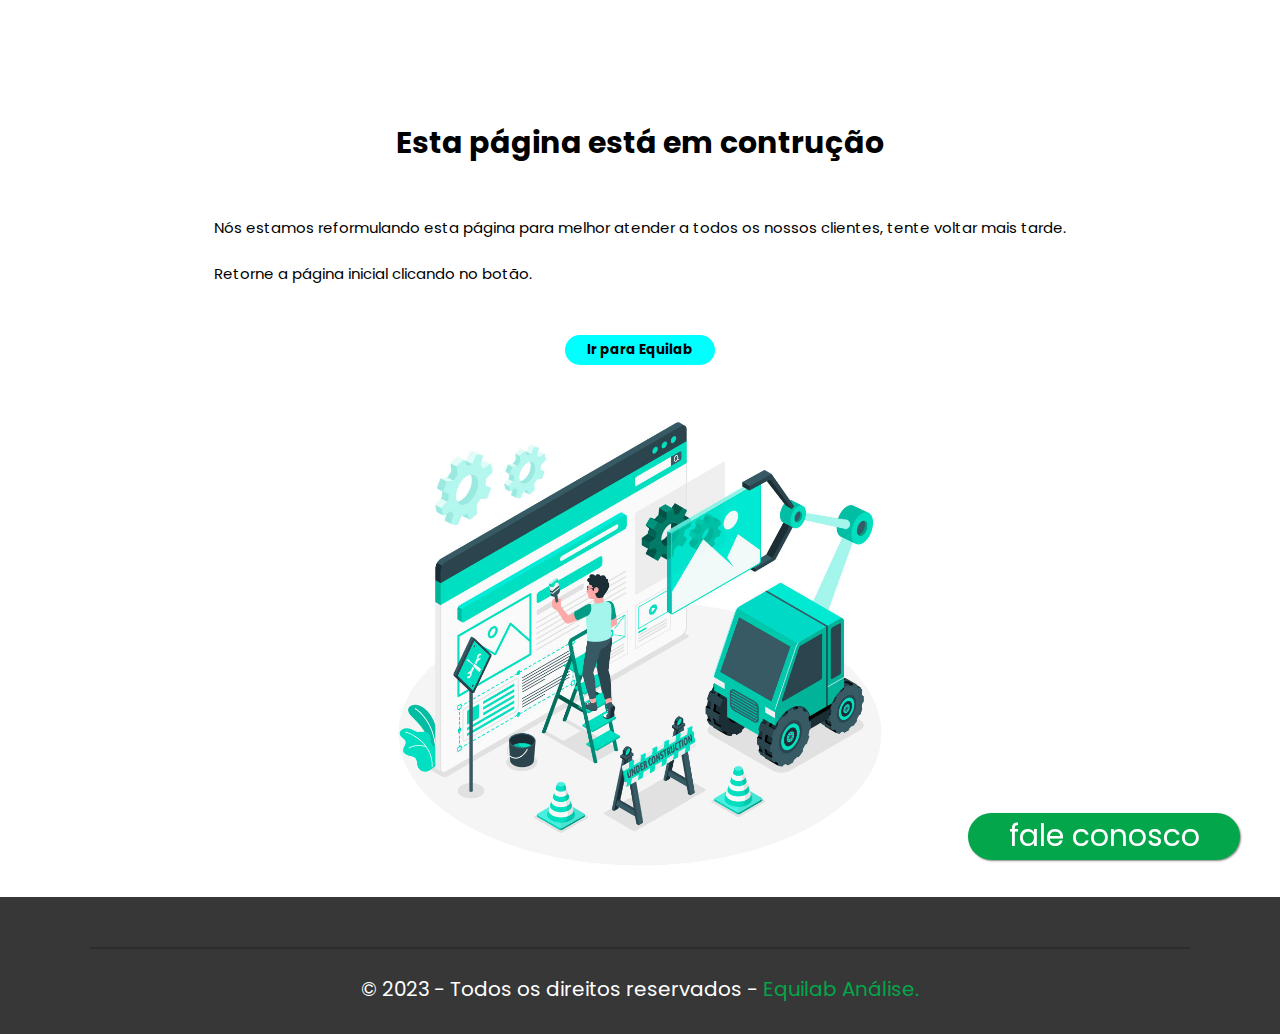
<file: Pagina.html>
<!DOCTYPE html>
<html lang="pt-br">
<head>
    <meta charset="UTF-8">
    <meta http-equiv="X-UA-Compatible" content="IE=edge">
    <meta name="viewport" content="width=device-width, initial-scale=1.0">
    <title>Sobre Nós</title>
    <!--======= CSS =======-->
    <link rel="stylesheet" href="CSS/stylepag.css">
    <!-- Unicons -->
    <link rel="stylesheet" href="https://unicons.iconscout.com/release/v4.0.8/css/line.css">

</head>
<body>

    <a href="https://api.whatsapp.com/send?phone=5534999297718&text=Ol%C3%A1,%20vim%20atrav%C3%A9s%20do%20site%20EquiLab%20An%C3%A1lises%20Agron%C3%B4micas.%20Gostaria%20de%20saber%20um%20pouco%20mais%20sobre%20seus%20servi%C3%A7os%20de%20an%C3%A1lises." class="Whatsapp" target="_blank"><i class="uil uil-whatsapp"></i> fale conosco</a>

    
    <main class="main">
        <div class="content">
            <div class="box">
                <h1>Esta página está em contrução</h1>
                <p>
                    Nós estamos reformulando esta página para melhor atender a todos os nossos clientes, tente voltar mais tarde.<br><br>
                    Retorne a página inicial clicando no botão.
                </p>
                <button><a href="index.html">Ir para Equilab</a></button>
            </div>

            <img src="img/pagemconstruçao.jpg" alt="">
        </div>
    </main>

    <footer class="footer">
        <div class="credit">&copy; 2023 - Todos os direitos reservados - <a href="https://www.equilabanalises.com.br/" class="link">Equilab Análise.</a></div>

    </footer>
</body>
</html>
</file>
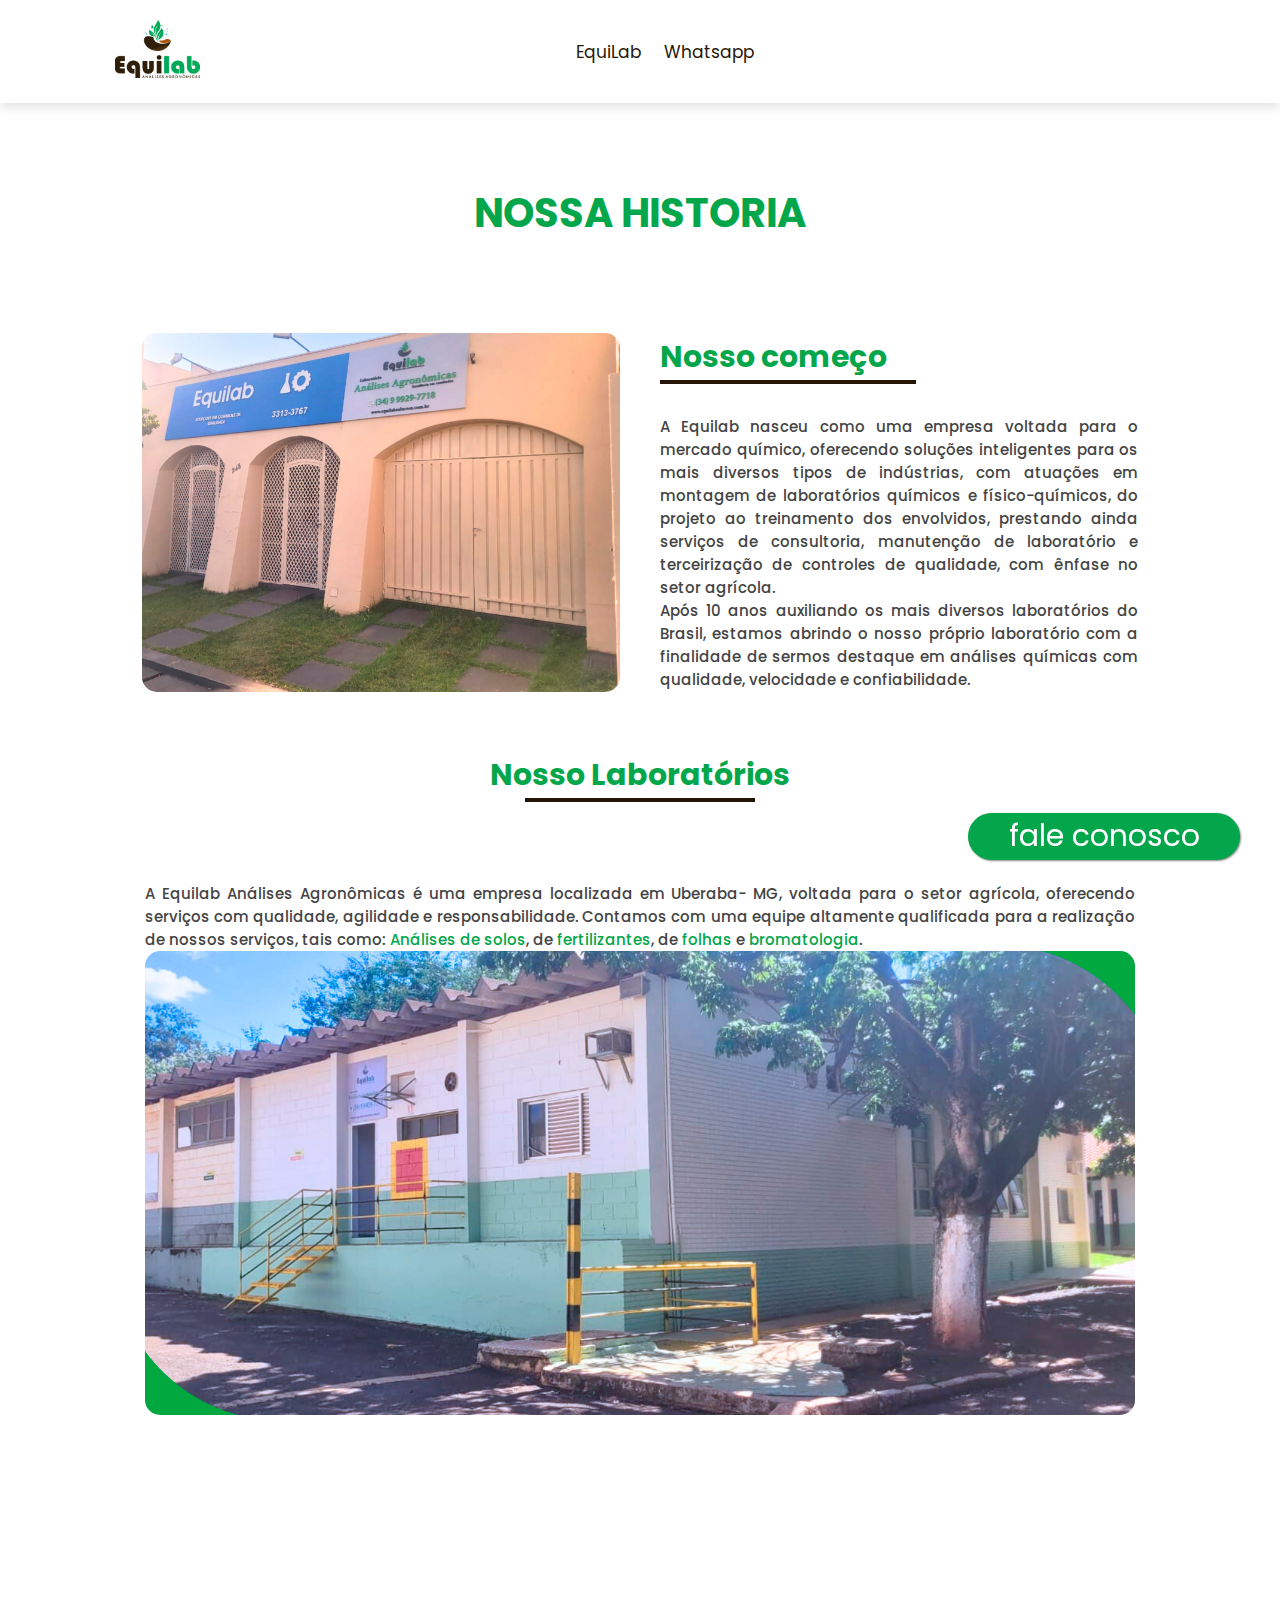
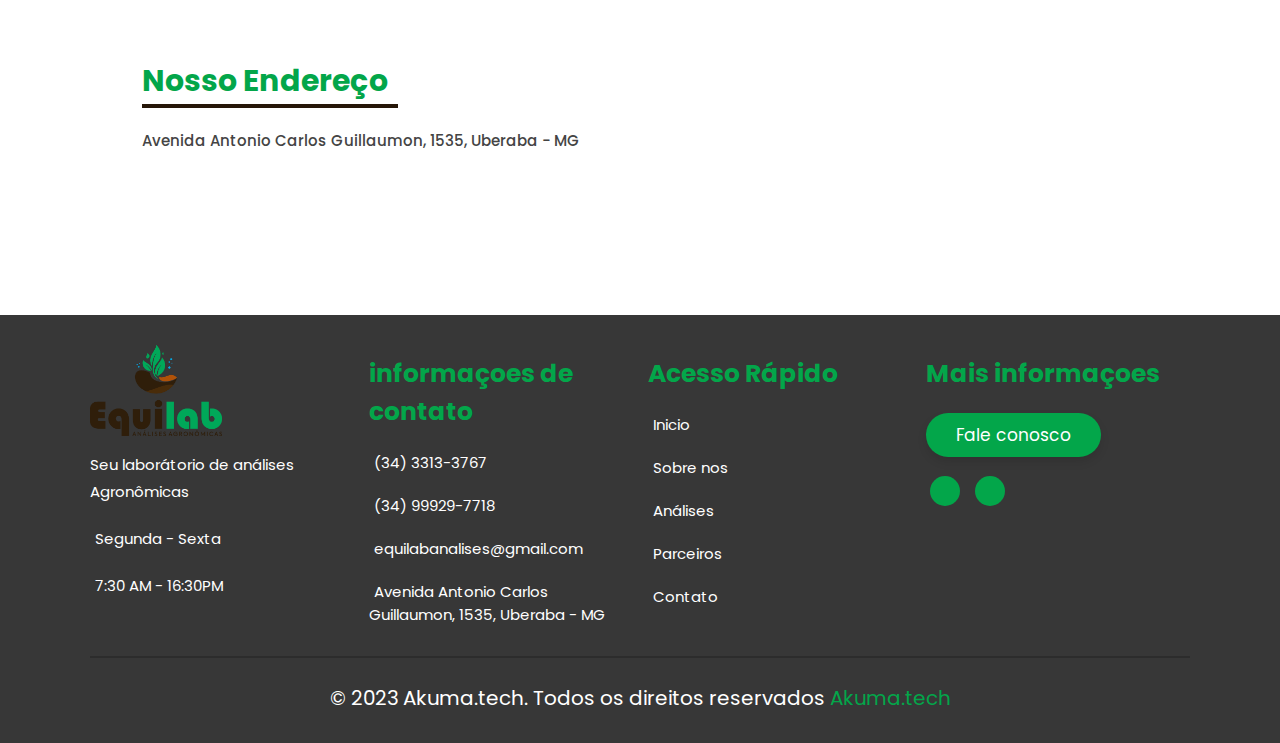
<file: sobre nos.html>
<!DOCTYPE html>
<html lang="pt-br">
<head>
    <meta charset="UTF-8">
    <meta http-equiv="X-UA-Compatible" content="IE=edge">
    <meta name="viewport" content="width=device-width, initial-scale=1.0">
    <title>Sobre Nós</title>
    <!--======= CSS =======-->
    <link rel="stylesheet" href="CSS/pagsobrenos.css">
    <!-- Unicons -->
    <link rel="stylesheet" href="https://unicons.iconscout.com/release/v4.0.8/css/line.css">

</head>
<body>

    <a href="https://api.whatsapp.com/send?phone=5534999297718&text=Ol%C3%A1,%20vim%20atrav%C3%A9s%20do%20site%20EquiLab%20An%C3%A1lises%20Agron%C3%B4micas.%20Gostaria%20de%20saber%20um%20pouco%20mais%20sobre%20seus%20servi%C3%A7os%20de%20an%C3%A1lises." class="Whatsapp" target="_blank"><i class="uil uil-whatsapp"></i> fale conosco</a>

    <header class="header">

        <a href="index.html" class="nav-logo"><img src="img/LOGO EQUILAB ANÁLISES AGRONÔMICAS FECHADA CORES.png" alt="EquiLab laboratorio"></a>

        <nav class="navbar">
            <a href="#Inicio">EquiLab</a>
            <a href="https://api.whatsapp.com/send?phone=5534999297718&text=Ol%C3%A1,%20vim%20atrav%C3%A9s%20do%20site%20EquiLab%20An%C3%A1lises%20Agron%C3%B4micas.%20Gostaria%20de%20saber%20um%20pouco%20mais%20sobre%20seus%20servi%C3%A7os%20de%20an%C3%A1lises." target="_blank">Whatsapp</a>
        </nav>

        <div class="icons">
            <div id="menu-btn" class="uil uil-bars"></div>
        </div>

    </header>

    <section>

        <h1 class="sobre-nos">Nossa Historia</h1>

    </section>

    <main class="container">
        
        <article class="About-lab">

            <figure class="image">
                    <img src="img/Fachada-Equilab.jpg" alt="Equilab Analises agronômicas">
                </figure>   
            <div class="content">
                 
                <h2>
                    Nosso começo
                </h2>

                <p>
                    A Equilab nasceu como uma empresa voltada para o mercado químico, oferecendo soluções inteligentes para os mais diversos tipos de indústrias, com atuações em montagem de laboratórios químicos e físico-químicos, do projeto ao treinamento dos envolvidos, prestando ainda serviços de consultoria, manutenção de laboratório e terceirização de controles de qualidade, com ênfase no setor agrícola.<br>
                    Após 10 anos auxiliando os mais diversos laboratórios do Brasil, estamos abrindo o nosso próprio laboratório com a finalidade de sermos destaque em análises químicas com qualidade, velocidade e confiabilidade.
                </p>
                
            </div>

        </article>

        <article class="About-lab2">

            <h1>Nosso Laboratórios</h1>

            <section class="LAB2">
                <p>
                    A Equilab Análises Agronômicas é uma empresa localizada em Uberaba- MG, voltada para o setor agrícola, oferecendo serviços com qualidade, agilidade e responsabilidade. Contamos com uma equipe altamente qualificada para a realização de nossos serviços, tais como: <a href="index.html" target="_blank">Análises de solos</a>, de <a href="index.html" target="_blank">fertilizantes</a>, de <a href="index.html" target="_blank">folhas</a> e <a href="index.html" target="_blank">bromatologia</a>.
                </p>
                <div class="image-lab">
                    <img src="img/Laboratorio-Equilab.jpg" alt="">
                </div>

            </section>
        </article>

        <article class="About-lab3">

              
            <div class="Enderco">
                 
                <h2>
                    Nosso Endereço
                </h2>

                <p>
                    Avenida Antonio Carlos Guillaumon, 1535, Uberaba - MG
                </p>
                
            </div>

                <figure class="imagem">
                    <iframe src="https://www.google.com/maps/embed?pb=!1m18!1m12!1m3!1d3749.6636737272006!2d-47.894202799999995!3d-19.980641600000002!2m3!1f0!2f0!3f0!3m2!1i1024!2i768!4f13.1!3m3!1m2!1s0x94bae8e8e37637ab%3A0x1a1f54292af6ade9!2sAv.%20Ant%C3%B4nio%20Carlos%20Guillaumon%2C%20Uberaba%20-%20MG!5e0!3m2!1spt-BR!2sbr!4v1683894769031!5m2!1spt-BR!2sbr" width="1600" height="1200" style="border:0;" allowfullscreen="" loading="lazy" referrerpolicy="no-referrer-when-downgrade"></iframe>
                </figure> 
                
        </article>

    </main>


    <footer class="footer">

        <div class="box-container">

            <div class="box">
               <a href="#Inicio"><img src="img/LOGO EQUILAB ANÁLISES AGRONÔMICAS FECHADA CORES.png" alt="EquiLab análises Agronômicas"></a>
                <p>Seu laborátorio de análises
                    Agronômicas</p>
                <p class="links"><i class="uil uil-schedule"></i>Segunda - Sexta</p>
                <p class="links"><i class="uil uil-clock"></i>7:30 AM - 16:30PM</p>

            </div>

            <div class="box">
                <h3>informaçoes de contato</h3>
                <a href="#" class="links"><i class="uil uil-phone"></i> (34) 3313-3767</a>
                <a href="#" class="links"><i class="uil uil-phone"></i> (34) 99929-7718</a>
                <a href="#" class="links"><i class="uil uil-envelope"></i> equilabanalises@gmail.com</a>
                <a href="https://www.google.com/maps/place/Av.+Ant%C3%B4nio+Carlos+Guillaumon,+Uberaba+-+MG/@-19.9806416,-47.8942028,17z/data=!3m1!4b1!4m6!3m5!1s0x94bae8e8e37637ab:0x1a1f54292af6ade9!8m2!3d-19.9806416!4d-47.8942028!16s%2Fg%2F11bbrk2yfx" target="_blank" class="links"><i class="uil uil-map-marker-alt"></i> Avenida Antonio Carlos Guillaumon, 1535, Uberaba - MG</a>
            </div>

            <div class="box">
                <h3>Acesso Rápido</h3>
                <a href="#Inicio" class="links"> <i class="uil uil-arrow-right"></i>Inicio</a>
                <a href="#Sobre" class="links"> <i class="uil uil-arrow-right"></i>Sobre nos</a>
                <a href="#Analises" class="links"> <i class="uil uil-arrow-right"></i>Análises</a>
                <a href="#Parceiros" class="links"> <i class="uil uil-arrow-right"></i>Parceiros</a>
                <a href="#contact" class="links"> <i class="uil uil-arrow-right"></i>Contato</a>
            </div>

            <div class="box">
                <h3>Mais informaçoes</h3>
                <a href="#contact" class="btn">Fale conosco</a>
                <div class="share">
                    <!--<a href="#" class="uil uil-facebook-f"></a>
                    <a href="#" class="uil uil-twitter"></a>-->
                    <a href="https://www.instagram.com/equilabsolucoesura/" class="uil uil-instagram"></a>
                    <a href="https://api.whatsapp.com/send?phone=5534999297718&text=Ol%C3%A1,%20vim%20atrav%C3%A9s%20do%20site%20EquiLab%20An%C3%A1lises%20Agron%C3%B4micas.%20Gostaria%20de%20saber%20um%20pouco%20mais%20sobre%20seus%20servi%C3%A7os%20de%20an%C3%A1lises." target="_blank" class="uil uil-whatsapp"></a>
                </div>
            </div>

        </div>

        <div class="credit">&copy; 2023 Akuma.tech. Todos os direitos reservados <a href="https://github.com/Davi-AlohaDev" class="link">Akuma.tech</a></div>

    </footer>
</body>
</html>
</file>
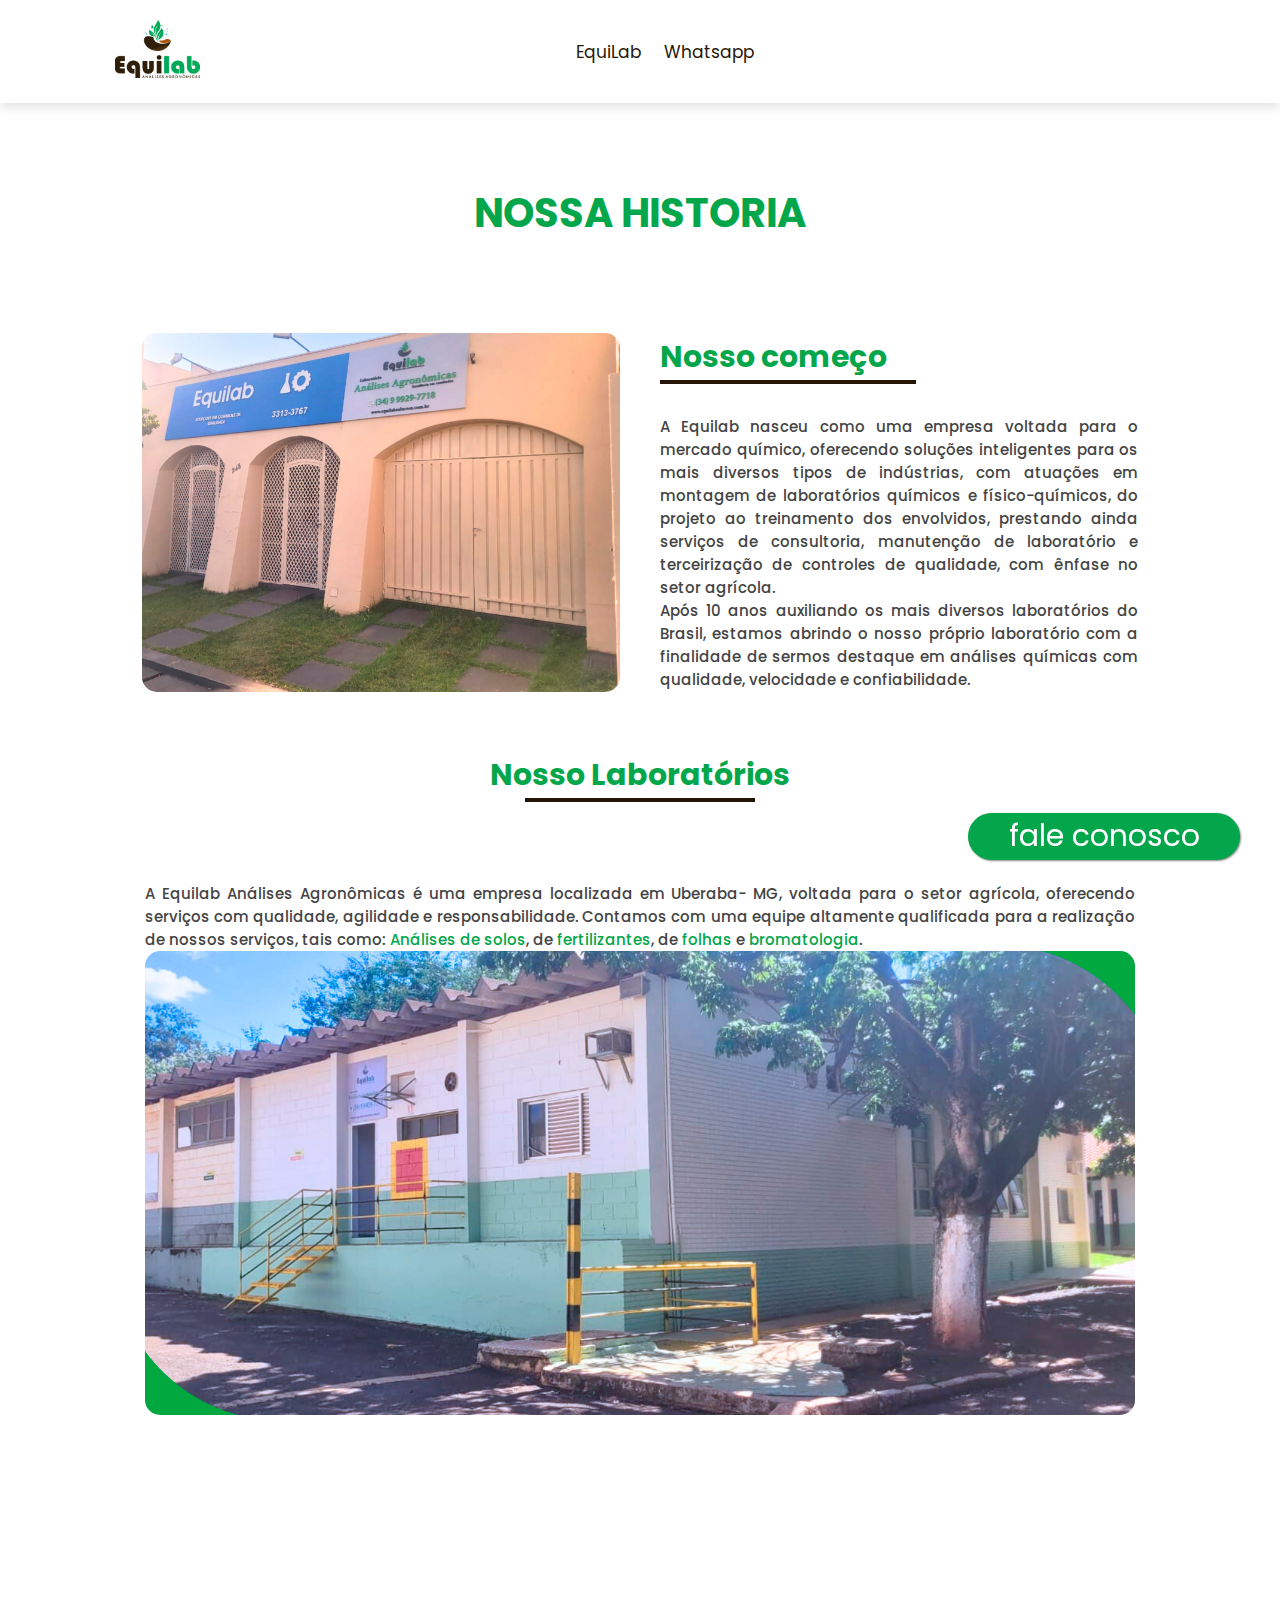
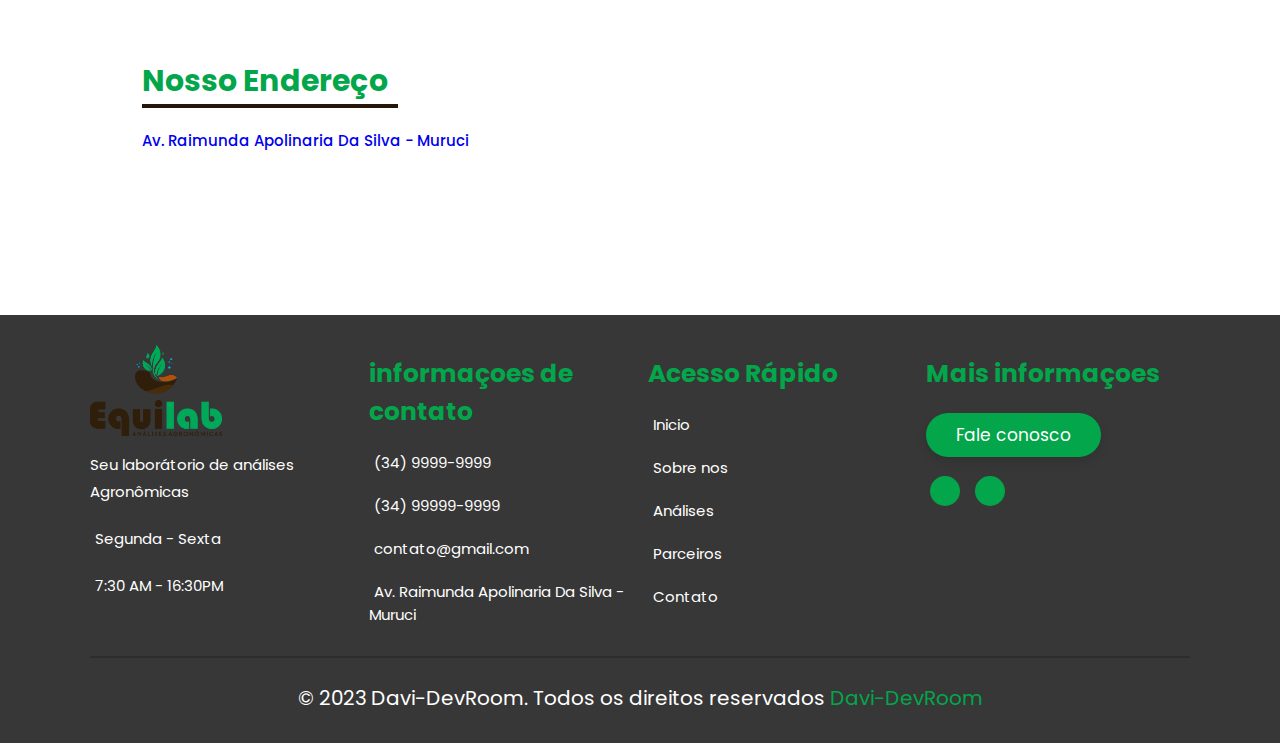
<file: sobre-nos.html>
<!DOCTYPE html>
<html lang="pt-br">
<head>
    <meta charset="UTF-8">
    <meta http-equiv="X-UA-Compatible" content="IE=edge">
    <meta name="viewport" content="width=device-width, initial-scale=1.0">
    <title>Sobre Nós</title>
    <!--======= CSS =======-->
    <link rel="stylesheet" href="CSS/pagsobrenos.css">
    <!-- Unicons -->
    <link rel="stylesheet" href="https://unicons.iconscout.com/release/v4.0.8/css/line.css">

</head>
<body>

    <a href="https://" class="Whatsapp" target="_blank"><i class="uil uil-whatsapp"></i> fale conosco</a>

    <header class="header">

        <a href="index.html" class="nav-logo"><img src="img/LOGO EQUILAB ANÁLISES AGRONÔMICAS FECHADA CORES.png" alt="EquiLab laboratorio"></a>

        <nav class="navbar">
            <a href="#Inicio">EquiLab</a>
            <a href="https://" target="_blank">Whatsapp</a>
        </nav>

        <div class="icons">
            <div id="menu-btn" class="uil uil-bars"></div>
        </div>

    </header>

    <section>

        <h1 class="sobre-nos">Nossa Historia</h1>

    </section>

    <main class="container">
        
        <article class="About-lab">

            <figure class="image">
                    <img src="img/Fachada-Equilab.jpg" alt="Equilab Analises agronômicas">
                </figure>   
            <div class="content">
                 
                <h2>
                    Nosso começo
                </h2>

                <p>
                    A Equilab nasceu como uma empresa voltada para o mercado químico, oferecendo soluções inteligentes para os mais diversos tipos de indústrias, com atuações em montagem de laboratórios químicos e físico-químicos, do projeto ao treinamento dos envolvidos, prestando ainda serviços de consultoria, manutenção de laboratório e terceirização de controles de qualidade, com ênfase no setor agrícola.<br>
                    Após 10 anos auxiliando os mais diversos laboratórios do Brasil, estamos abrindo o nosso próprio laboratório com a finalidade de sermos destaque em análises químicas com qualidade, velocidade e confiabilidade.
                </p>
                
            </div>

        </article>

        <article class="About-lab2">

            <h1>Nosso Laboratórios</h1>

            <section class="LAB2">
                <p>
                    A Equilab Análises Agronômicas é uma empresa localizada em Uberaba- MG, voltada para o setor agrícola, oferecendo serviços com qualidade, agilidade e responsabilidade. Contamos com uma equipe altamente qualificada para a realização de nossos serviços, tais como: <a href="index.html" target="_blank">Análises de solos</a>, de <a href="index.html" target="_blank">fertilizantes</a>, de <a href="index.html" target="_blank">folhas</a> e <a href="index.html" target="_blank">bromatologia</a>.
                </p>
                <div class="image-lab">
                    <img src="img/Laboratorio-Equilab.jpg" alt="">
                </div>

            </section>
        </article>

        <article class="About-lab3">

              
            <div class="Enderco">
                 
                <h2>
                    Nosso Endereço
                </h2>

                <p>
                    <a href="https://www.google.com/maps/place/Av.+Ant%C3%B4nio+Carlos+Guillaumon,+Uberaba+-+MG/@-19.9806416,-47.8942028,17z/data=!3m1!4b1!4m6!3m5!1s0x94bae8e8e37637ab:0x1a1f54292af6ade9!8m2!3d-19.9806416!4d-47.8942028!16s%2Fg%2F11bbrk2yfx">Av. Raimunda Apolinaria Da Silva - Muruci</a>
                </p>
                
            </div>

                <figure class="imagem">
                    <iframe src="https://www.google.com/maps/embed?pb=!1m18!1m12!1m3!1d3610.5766298360154!2d-51.111633025523524!3d-0.04567073552740289!2m3!1f0!2f0!3f0!3m2!1i1024!2i768!4f13.1!3m3!1m2!1s0x929e1c16fc2dc6e5%3A0x37e279b19eba4101!2sAv.%20Raimunda%20Apolinaria%20Da%20Silva%20-%20Muruci%2C%20Macap%C3%A1%20-%20AP!5e1!3m2!1spt-BR!2sbr!4v1733514175892!5m2!1spt-BR!2sbr" width="1600" height="1200" style="border:0;" allowfullscreen="" loading="lazy" referrerpolicy="no-referrer-when-downgrade"></iframe>
                </figure> 
                
        </article>

    </main>


    <footer class="footer">

        <div class="box-container">

            <div class="box">
               <a href="#Inicio"><img src="img/LOGO EQUILAB ANÁLISES AGRONÔMICAS FECHADA CORES.png" alt="EquiLab análises Agronômicas"></a>
                <p>Seu laborátorio de análises
                    Agronômicas</p>
                <p class="links"><i class="uil uil-schedule"></i>Segunda - Sexta</p>
                <p class="links"><i class="uil uil-clock"></i>7:30 AM - 16:30PM</p>

            </div>

            <div class="box">
                <h3>informaçoes de contato</h3>
                <a href="#" class="links"><i class="uil uil-phone"></i> (34) 9999-9999</a>
                <a href="#" class="links"><i class="uil uil-phone"></i> (34) 99999-9999</a>
                <a href="#" class="links"><i class="uil uil-envelope"></i> contato@gmail.com</a>
                <a href="https://www.google.com/maps/embed?pb=!1m18!1m12!1m3!1d3610.5766298360154!2d-51.111633025523524!3d-0.04567073552740289!2m3!1f0!2f0!3f0!3m2!1i1024!2i768!4f13.1!3m3!1m2!1s0x929e1c16fc2dc6e5%3A0x37e279b19eba4101!2sAv.%20Raimunda%20Apolinaria%20Da%20Silva%20-%20Muruci%2C%20Macap%C3%A1%20-%20AP!5e1!3m2!1spt-BR!2sbr!4v1733514175892!5m2!1spt-BR!2sbr" target="_blank" class="links"><i class="uil uil-map-marker-alt"></i> Av. Raimunda Apolinaria Da Silva - Muruci</a>
            </div>

            <div class="box">
                <h3>Acesso Rápido</h3>
                <a href="#Inicio" class="links"> <i class="uil uil-arrow-right"></i>Inicio</a>
                <a href="#Sobre" class="links"> <i class="uil uil-arrow-right"></i>Sobre nos</a>
                <a href="#Analises" class="links"> <i class="uil uil-arrow-right"></i>Análises</a>
                <a href="#Parceiros" class="links"> <i class="uil uil-arrow-right"></i>Parceiros</a>
                <a href="#contact" class="links"> <i class="uil uil-arrow-right"></i>Contato</a>
            </div>

            <div class="box">
                <h3>Mais informaçoes</h3>
                <a href="#contact" class="btn">Fale conosco</a>
                <div class="share">
                    <!--<a href="#" class="uil uil-facebook-f"></a>
                    <a href="#" class="uil uil-twitter"></a>-->
                    <a href="https://" class="uil uil-instagram"></a>
                    <a href="https://" target="_blank" class="uil uil-whatsapp"></a>
                </div>
            </div>

        </div>

        <div class="credit">&copy; 2023 Davi-DevRoom. Todos os direitos reservados <a href="https://github.com/Davi-DevRoom" class="link">Davi-DevRoom</a></div>

    </footer>
</body>
</html>
</file>
<file: CSS/stylepag.css>
@import url('https://fonts.googleapis.com/css2?family=Poppins:wght@200;400;500;600;700;800&display=swap');
:root{
    /*======== Fonte ========*/
    --fonte: font-family: 'Poppins', sans-serif;

    /*======== Fonte weight ========*/

    --fonte-regular: 400;
    --fonte-medium: 500;
    --fonte-bold: 700;

    /*========= Cores =========*/
    --cor-principal-verde: #03A64A;
    --cor-secundaria-marro-s: #261608;
    --cor-terciaria-branco: #fff;

    --box-shadow: 0 .5rem 1rem rgba(0, 0, 0, 0.1);
}

*{
    font-family: 'Poppins', sans-serif;
    margin: 0; padding: 0;
    box-sizing: border-box;
    outline: none; border: none;
    text-decoration: none;
    transform: .2s linear;
}

html{
    font-size: 62.5%;
    overflow-x: hidden;
    scroll-behavior: smooth;
    scroll-padding-top: 4rem;
}

html::-webkit-scrollbar{
    width: 1rem;
}

html::-webkit-scrollbar-track{
    background: transparent;
}
  
html::-webkit-scrollbar-thumb{
    background: var(--cor-principal-verde);
    border-radius: 5rem;
}


section{
    padding: 8rem 7%;
}
.Whatsapp{
    position: fixed;
    width: 272px;
    height: 47px;
    bottom: 40px;
    right: 40px;
    background-color: #03A64A;
    color: #fff;
    border-radius: 50px;
    text-align: center;
    font-size: 30px;
    box-shadow: 1px 1px 2px #888;
    z-index: 1000;
}

/*main*/
.main{
 background-color: white;
}
.content{
    display: flex;
    flex-wrap: wrap;
    justify-content: center;
}

.box{
    margin-top: 100px;
    padding: 2rem ;
    display: flex;
    flex-direction: column;
    align-items: center;

    gap: 5rem;
}

.box h1{
    font-size: 30px;
}

.box p{
    font-size: 15px;
}

button{
    width: 150px;
    height: 30px;
    border-radius: 30rem;
    background-color: aqua;
    display: flex;
    justify-content: center;
    align-items: center;
}

button a{
    color: #000;
    font-weight: 700;
}

.content img{
    width: 40%;
    height: 40%;
}
/*footer*/
.footer{
    background: #0d0d0dd3 ;
    background-size: cover;
    padding: 3rem 7%;
}
 
  
.footer .credit{
    font-size: 2rem;
    text-align: center;
    margin-top: 2rem;
    padding-top: 2.5rem;
    color: var(--cor-terciaria-branco);
    border-top: .2rem solid rgba(0, 0, 0, 0.2);
}
  
.footer .credit .link{
    color: var(--cor-principal-verde);
}

.btn{
        font-size: 1.7rem;
        display: inline-block;
        background: var(--cor-principal-verde);
        color: var(--cor-terciaria-branco);
        box-shadow: var(--box-shadow);
        border-radius: 5rem;
        padding: 0.9rem 3rem;
        margin-top: 1rem;
        z-index: 0;
        position: relative;
        overflow: hidden;
}


@media screen and (max-width: 768px){
    #menu-btn{
        display: inline-block;
    }

    html{
        font-size: 50%;
    }

    .Whatsapp{
        position: fixed;
        width: 139px;
        height: 25px;
        font-size: 15px;
    }

   
}
</file>
<file: CSS/pagsobrenos.css>
@import url('https://fonts.googleapis.com/css2?family=Poppins:wght@200;400;500;600;700;800&display=swap');
:root{
    /*======== Fonte ========*/
    --fonte: font-family: 'Poppins', sans-serif;

    /*======== Fonte weight ========*/

    --fonte-regular: 400;
    --fonte-medium: 500;
    --fonte-bold: 700;

    /*========= Cores =========*/
    --cor-principal-verde: #03A64A;
    --cor-secundaria-marro-s: #261608;
    --cor-terciaria-branco: #fff;

    --box-shadow: 0 .5rem 1rem rgba(0, 0, 0, 0.1);
}

*{
    font-family: 'Poppins', sans-serif;
    margin: 0; padding: 0;
    box-sizing: border-box;
    outline: none; border: none;
    text-decoration: none;
    transform: .2s linear;
}

html{
    font-size: 62.5%;
    overflow-x: hidden;
    scroll-behavior: smooth;
    scroll-padding-top: 4rem;
}

html::-webkit-scrollbar{
    width: 1rem;
}

html::-webkit-scrollbar-track{
    background: transparent;
}
  
html::-webkit-scrollbar-thumb{
    background: var(--cor-principal-verde);
    border-radius: 5rem;
}


section{
    padding: 8rem 7%;
}
.Whatsapp{
    position: fixed;
    width: 272px;
    height: 47px;
    bottom: 40px;
    right: 40px;
    background-color: #03A64A;
    color: #fff;
    border-radius: 50px;
    text-align: center;
    font-size: 30px;
    box-shadow: 1px 1px 2px #888;
    z-index: 1000;
}

/*header*/
.header{
    position: relative;
    top: 0; left: 0; right: 0;
    z-index: 1000;
    background: var(--cor-terciaria-branco);
    box-shadow: var(--box-shadow);
    display: flex;
    align-items: center;
    justify-content: space-between;
    padding: 2rem 9%;
}

.header .nav-logo{
    width: 5rem;
}

.header .navbar a{
    font-size: 1.7rem;
    color: var(--cor-secundaria-marro-s);
    margin: 0 1rem;
}

.header .navbar a:hover{
    color: var(--cor-principal-verde);
}

.header .nav-logo img{
    max-width: 85px;
    height: auto;
}


.header .icons div{
    font-size: 2.5rem;
    margin-left: 1.7rem;
    cursor: pointer;
}

.header .icons div:hover{
    color: var(--cor-principal-verde);
}

#menu-btn{
    display: none;
}

.sobre-nos{
    text-align: center;
    font-size: 4rem;
    color: var(--cor-principal-verde);
    text-transform: uppercase;
}
/*main*/
.container{
    width: 90%;
    display: flex;
    justify-content: center;
    align-items: center;
    flex-direction: column;
    text-align: center;
    margin: 0 auto;
}

.About-lab{
    width: 90%;
    margin: 0 auto;
    padding: 10px 20px;
    display: flex;
    justify-content: space-between;
    align-items: center;
    flex-wrap: wrap;
}

.image{
    flex: 1;
    margin-right: 40px;
    overflow: hidden;
}

.image img{
    max-width: 100%;
    height: auto;
    display: block;
    border-radius: 15px;
}

.content{
    flex: 1;
}

.content h2{
    font-size: 3rem;
    font-weight: var(--fonte-bold);
    text-align: start;
    color: var(--cor-principal-verde);
}

.content h2::after{
    content: "";
    position: absolute;
    width: 20%;
    height: 4px;
    display: block;
    margin: 0 auto;
    background-color: #261608;
}

.content p{
    margin-top: 35px;
    font-weight: var(--fonte-medium);
    font-size: 1.5rem;
    text-align: justify;
    color: #444;
}

/*Cantainer*/

.About-lab2 h1{
    font-size: 3rem;
    font-weight: var(--fonte-bold);
    text-align: center;
    color: var(--cor-principal-verde);
    margin-top: 5rem;
}

.About-lab2 h1::after{
    content: "";
    position: relative;
    width: 20%;
    height: 4px;
    display: block;
    margin: 0 auto;
    background-color: #261608;
}

.About-lab2 .LAB2 p{
    font-weight: var(--fonte-medium);
    font-size: 1.5rem;
    text-align: justify;
    color: #444;
}

.About-lab2 .LAB2 a{
    color: var(--cor-principal-verde);
}

.About-lab2 .LAB2 .image-lab img{
    max-width: 100%;
    display: block;
    border-radius: 15px;
}

/*container-2*/


.About-lab3{
    width: 90%;
    margin: 0 auto;
    padding: 10px 20px;
    display: flex;
    justify-content: space-between;
    align-items: center;
    flex-direction: reverse;
    flex-wrap: wrap;
}

.About-lab3 .imagem{
    flex: 1;
    margin-left: 40px;
    overflow: hidden;
}

.About-lab3 .imagem iframe{
    max-width: 100%;
    height: 400px;
    display: block;
    border-radius: 15px;
}

.About-lab3 .Enderco{
    flex: 1;
}

.About-lab3 .Enderco h2{
    font-size: 3rem;
    font-weight: var(--fonte-bold);
    text-align: start;
    color: var(--cor-principal-verde);
}

.About-lab3 .Enderco h2::after{
    content: "";
    position: absolute;
    width: 20%;
    height: 4px;
    display: block;
    margin: 0 auto;
    background-color: #261608;
}

.About-lab3 .Enderco p{
    margin-top: 25px;
    font-weight: var(--fonte-medium);
    font-size: 1.5rem;
    text-align: justify;
    color: #444;
}
/* Endereços*/
.container3 h1{
    font-size: 3rem;
    font-weight: var(--fonte-bold);
    text-align: center;
    color: var(--cor-principal-verde);
    margin-top: 5rem;
}

.container3 h1::after{
    content: "";
    position: relative;
    width: 20%;
    height: 4px;
    display: block;
    margin: 0 auto;
    background-color: #261608;
}

.container3 .sobre-labor3 p{
    margin-top: 35px;
    font-weight: var(--fonte-medium);
    font-size: 1.5rem;
    text-align: justify;
    color: #444;
}

.container3 .sobre-labor3 .imagem-sobre3 img{
    max-width: 100%;
}

/*footer*/
.footer{
    background: #0d0d0dd3 ;
    background-size: cover;
    padding: 3rem 7%;
}
  
.footer .box-container{
    display: grid;
    grid-template-columns: repeat(auto-fit, minmax(25rem, 1fr));
    gap: 1.5rem;
}
  
.footer .box-container .box h3{
    font-size: 2.5rem;
    color: var(--cor-principal-verde);
    padding: 1rem 0;
}
  
.footer .box-container .box p{
    font-size: 1.5rem;
    line-height: 1.8;
    color: var(--cor-terciaria-branco);
    padding: 1rem 0;
}

.footer .box-container .box img{
    width: 50%;
}
  
.footer .box-container .box .links{
    display: block;
    font-size: 1.5rem;
    color: var(--cor-terciaria-branco);
    padding: 1rem 0;
}
  
.footer .box-container .box .links i{
    color: var(--cor-principal-verde);
    padding-right: .5rem;
}
  
.footer .box-container .box .links:hover i{
    padding-right: 2rem;
}
  
.footer .box-container .box .days{
    margin-left: 2.2rem;
    line-height: .2;
}
  
.footer .box-container .box .email{
    width: 100%;
    margin: .7rem 0;
    padding: 1rem;
    border-radius: .5rem;
    background: var(--cor-terciaria-branco);
    font-size: 1.6rem;
    color: black;
    text-transform: none;
}
  
.footer .box-container .box .share a{
    display: inline-block;
    height: 3rem;
    width: 3rem;
    line-height: 3rem;
    color: #fff;
    background: var(--cor-principal-verde);
    font-size: 2rem;
    border-radius: 50%;
    margin-right: .8rem;
    margin-left: 4px;
    text-align: center;
    margin-top: 1.4rem;
}
  
.footer .box-container .box .share a:hover{
    background: var(--cor-principal-verde);
}
  
.footer .credit{
    font-size: 2rem;
    text-align: center;
    margin-top: 2rem;
    padding-top: 2.5rem;
    color: var(--cor-terciaria-branco);
    border-top: .2rem solid rgba(0, 0, 0, 0.2);
}
  
.footer .credit .link{
    color: var(--cor-principal-verde);
}

.btn{
        font-size: 1.7rem;
        display: inline-block;
        background: var(--cor-principal-verde);
        color: var(--cor-terciaria-branco);
        box-shadow: var(--box-shadow);
        border-radius: 5rem;
        padding: 0.9rem 3rem;
        margin-top: 1rem;
        z-index: 0;
        position: relative;
        overflow: hidden;
}


@media screen and (max-width: 768px){
    #menu-btn{
        display: inline-block;
    }

    html{
        font-size: 50%;
    }

    .Whatsapp{
        position: fixed;
        width: 139px;
        height: 25px;
        font-size: 15px;
    }

    .header .navbar{
        position: absolute;
        top: 99%;
        left: 0; right: 0;
        background: var(--cor-terciaria-branco);
        border-top: .1rem solid var(--cor-principal-verde);
        clip-path: polygon(0 0, 100% 0, 100% 0, 0 0);
    }

    .header .navbar.active{
        clip-path: polygon( 0 0, 100% 0, 100% 100%, 0 100%);
    }

    .header .navbar a{
        display: block;
        margin: 2rem;
        font-size: 2rem;
    }

    section{
        padding: 0px 20px;
    }
    section h1{
        font-size: 36px;
    }

    .container{ 
       padding: 0px;
    }

    .About-lab, .About-lab2,
    .About-lab3{
        padding: 20px;
        flex-direction: column;
    }

    .About-lab .image img, .About-lab2 .image-lab img,
    .About-lab3 .imagem img{
        margin-right: 0px;
        margin-bottom: 20px;
    }
}
</file>
